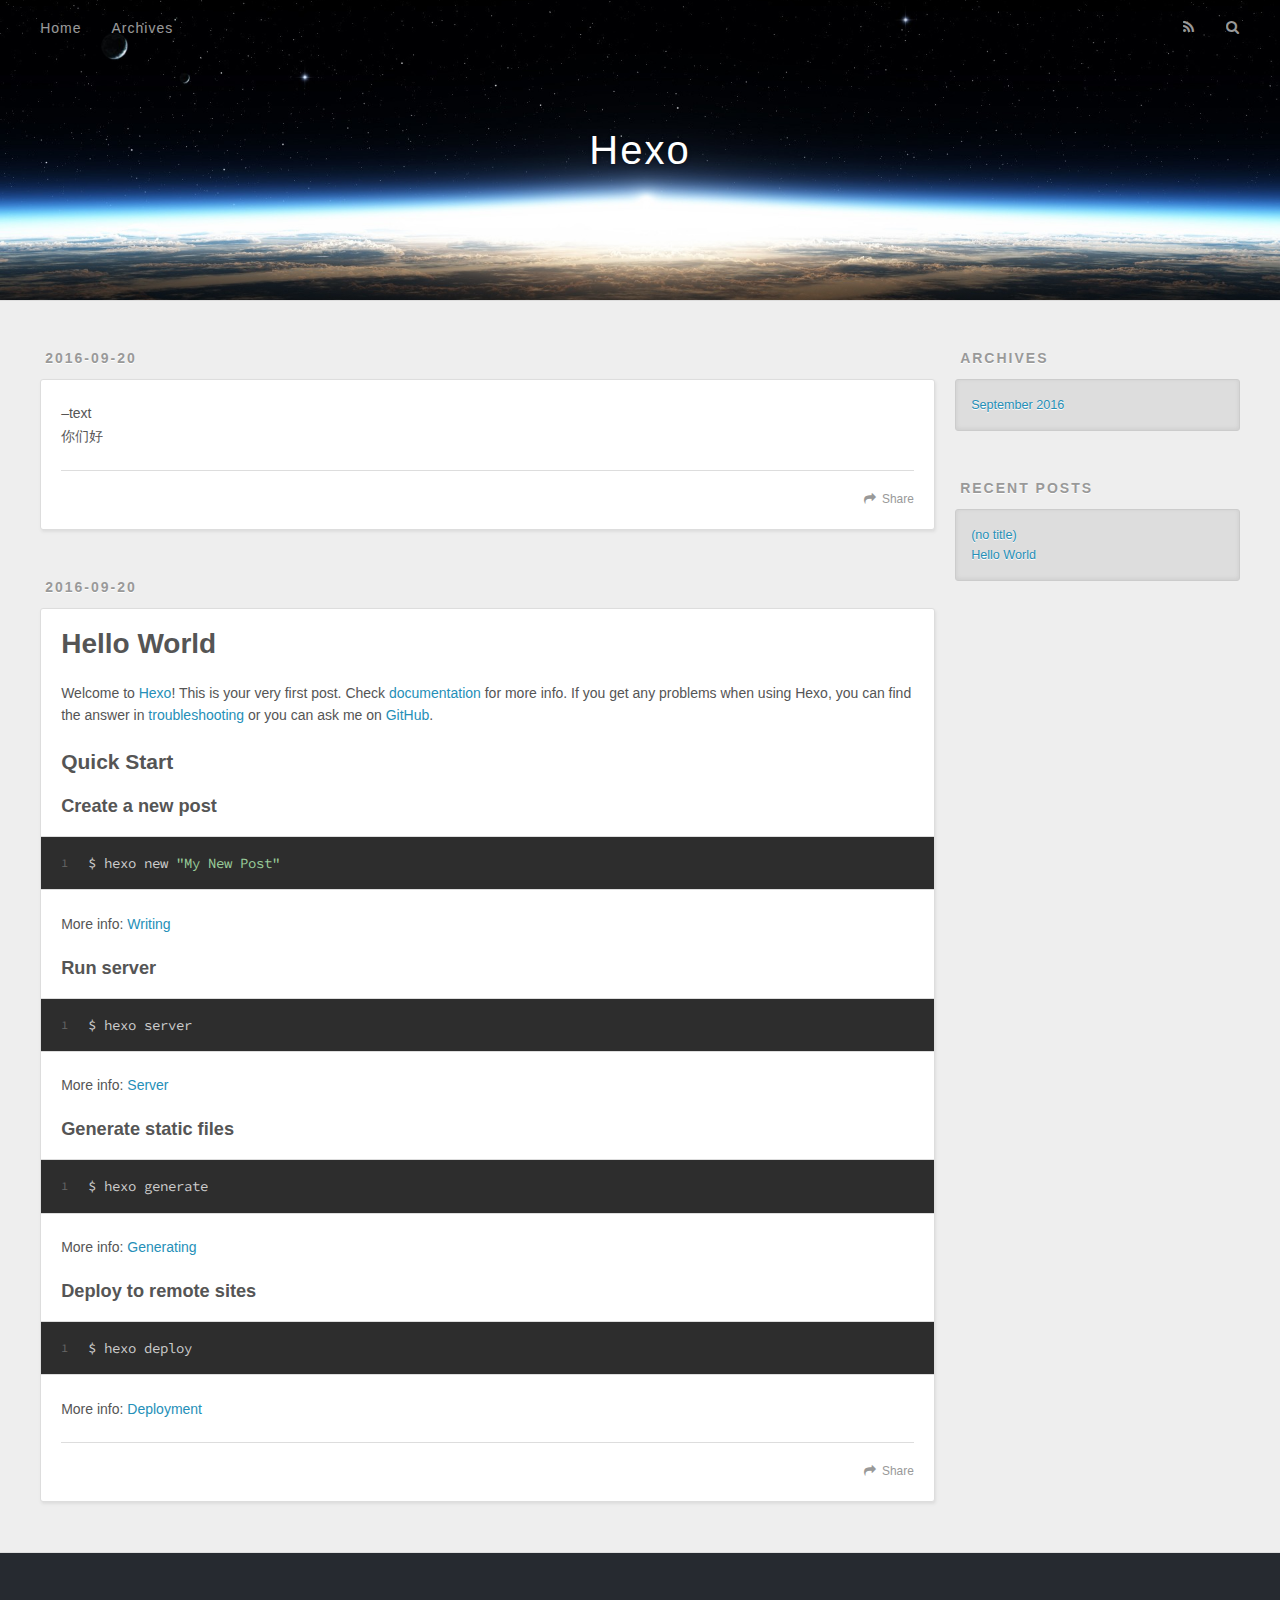
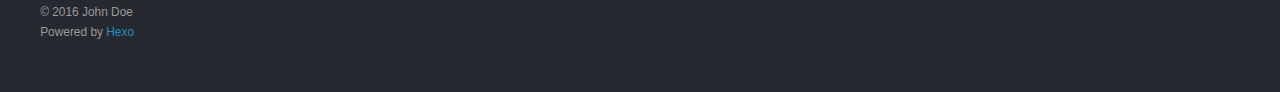
<file: index.html>
<!DOCTYPE html>
<html>
<head>
  <meta charset="utf-8">
  
  <title>Hexo</title>
  <meta name="viewport" content="width=device-width, initial-scale=1, maximum-scale=1">
  <meta property="og:type" content="website">
<meta property="og:title" content="Hexo">
<meta property="og:url" content="http://yoursite.com/index.html">
<meta property="og:site_name" content="Hexo">
<meta name="twitter:card" content="summary">
<meta name="twitter:title" content="Hexo">
  
    <link rel="alternate" href="/atom.xml" title="Hexo" type="application/atom+xml">
  
  
    <link rel="icon" href="/favicon.png">
  
  
    <link href="//fonts.googleapis.com/css?family=Source+Code+Pro" rel="stylesheet" type="text/css">
  
  <link rel="stylesheet" href="/css/style.css">
  

</head>

<body>
  <div id="container">
    <div id="wrap">
      <header id="header">
  <div id="banner"></div>
  <div id="header-outer" class="outer">
    <div id="header-title" class="inner">
      <h1 id="logo-wrap">
        <a href="/" id="logo">Hexo</a>
      </h1>
      
    </div>
    <div id="header-inner" class="inner">
      <nav id="main-nav">
        <a id="main-nav-toggle" class="nav-icon"></a>
        
          <a class="main-nav-link" href="/">Home</a>
        
          <a class="main-nav-link" href="/archives">Archives</a>
        
      </nav>
      <nav id="sub-nav">
        
          <a id="nav-rss-link" class="nav-icon" href="/atom.xml" title="RSS Feed"></a>
        
        <a id="nav-search-btn" class="nav-icon" title="Search"></a>
      </nav>
      <div id="search-form-wrap">
        <form action="//google.com/search" method="get" accept-charset="UTF-8" class="search-form"><input type="search" name="q" results="0" class="search-form-input" placeholder="Search"><button type="submit" class="search-form-submit">&#xF002;</button><input type="hidden" name="sitesearch" value="http://yoursite.com"></form>
      </div>
    </div>
  </div>
</header>
      <div class="outer">
        <section id="main">
  
    <article id="post-请问额" class="article article-type-post" itemscope itemprop="blogPost">
  <div class="article-meta">
    <a href="/2016/09/20/请问额/" class="article-date">
  <time datetime="2016-09-20T13:02:23.060Z" itemprop="datePublished">2016-09-20</time>
</a>
    
  </div>
  <div class="article-inner">
    
    
    <div class="article-entry" itemprop="articleBody">
      
        <p>–text<br>你们好</p>

      
    </div>
    <footer class="article-footer">
      <a data-url="http://yoursite.com/2016/09/20/请问额/" data-id="citbhszxy0001uooown8m25r0" class="article-share-link">Share</a>
      
      
    </footer>
  </div>
  
</article>


  
    <article id="post-hello-world" class="article article-type-post" itemscope itemprop="blogPost">
  <div class="article-meta">
    <a href="/2016/09/20/hello-world/" class="article-date">
  <time datetime="2016-09-20T12:20:27.713Z" itemprop="datePublished">2016-09-20</time>
</a>
    
  </div>
  <div class="article-inner">
    
    
      <header class="article-header">
        
  
    <h1 itemprop="name">
      <a class="article-title" href="/2016/09/20/hello-world/">Hello World</a>
    </h1>
  

      </header>
    
    <div class="article-entry" itemprop="articleBody">
      
        <p>Welcome to <a href="https://hexo.io/" target="_blank" rel="external">Hexo</a>! This is your very first post. Check <a href="https://hexo.io/docs/" target="_blank" rel="external">documentation</a> for more info. If you get any problems when using Hexo, you can find the answer in <a href="https://hexo.io/docs/troubleshooting.html" target="_blank" rel="external">troubleshooting</a> or you can ask me on <a href="https://github.com/hexojs/hexo/issues" target="_blank" rel="external">GitHub</a>.</p>
<h2 id="Quick-Start"><a href="#Quick-Start" class="headerlink" title="Quick Start"></a>Quick Start</h2><h3 id="Create-a-new-post"><a href="#Create-a-new-post" class="headerlink" title="Create a new post"></a>Create a new post</h3><figure class="highlight bash"><table><tr><td class="gutter"><pre><div class="line">1</div></pre></td><td class="code"><pre><div class="line">$ hexo new <span class="string">"My New Post"</span></div></pre></td></tr></table></figure>
<p>More info: <a href="https://hexo.io/docs/writing.html" target="_blank" rel="external">Writing</a></p>
<h3 id="Run-server"><a href="#Run-server" class="headerlink" title="Run server"></a>Run server</h3><figure class="highlight bash"><table><tr><td class="gutter"><pre><div class="line">1</div></pre></td><td class="code"><pre><div class="line">$ hexo server</div></pre></td></tr></table></figure>
<p>More info: <a href="https://hexo.io/docs/server.html" target="_blank" rel="external">Server</a></p>
<h3 id="Generate-static-files"><a href="#Generate-static-files" class="headerlink" title="Generate static files"></a>Generate static files</h3><figure class="highlight bash"><table><tr><td class="gutter"><pre><div class="line">1</div></pre></td><td class="code"><pre><div class="line">$ hexo generate</div></pre></td></tr></table></figure>
<p>More info: <a href="https://hexo.io/docs/generating.html" target="_blank" rel="external">Generating</a></p>
<h3 id="Deploy-to-remote-sites"><a href="#Deploy-to-remote-sites" class="headerlink" title="Deploy to remote sites"></a>Deploy to remote sites</h3><figure class="highlight bash"><table><tr><td class="gutter"><pre><div class="line">1</div></pre></td><td class="code"><pre><div class="line">$ hexo deploy</div></pre></td></tr></table></figure>
<p>More info: <a href="https://hexo.io/docs/deployment.html" target="_blank" rel="external">Deployment</a></p>

      
    </div>
    <footer class="article-footer">
      <a data-url="http://yoursite.com/2016/09/20/hello-world/" data-id="citbhszxy0000uooo91hfoopn" class="article-share-link">Share</a>
      
      
    </footer>
  </div>
  
</article>


  

</section>
        
          <aside id="sidebar">
  
    

  
    

  
    
  
    
  <div class="widget-wrap">
    <h3 class="widget-title">Archives</h3>
    <div class="widget">
      <ul class="archive-list"><li class="archive-list-item"><a class="archive-list-link" href="/archives/2016/09/">September 2016</a></li></ul>
    </div>
  </div>


  
    
  <div class="widget-wrap">
    <h3 class="widget-title">Recent Posts</h3>
    <div class="widget">
      <ul>
        
          <li>
            <a href="/2016/09/20/请问额/">(no title)</a>
          </li>
        
          <li>
            <a href="/2016/09/20/hello-world/">Hello World</a>
          </li>
        
      </ul>
    </div>
  </div>

  
</aside>
        
      </div>
      <footer id="footer">
  
  <div class="outer">
    <div id="footer-info" class="inner">
      &copy; 2016 John Doe<br>
      Powered by <a href="http://hexo.io/" target="_blank">Hexo</a>
    </div>
  </div>
</footer>
    </div>
    <nav id="mobile-nav">
  
    <a href="/" class="mobile-nav-link">Home</a>
  
    <a href="/archives" class="mobile-nav-link">Archives</a>
  
</nav>
    

<script src="//ajax.googleapis.com/ajax/libs/jquery/2.0.3/jquery.min.js"></script>


  <link rel="stylesheet" href="/fancybox/jquery.fancybox.css">
  <script src="/fancybox/jquery.fancybox.pack.js"></script>


<script src="/js/script.js"></script>

  </div>
</body>
</html>
</file>
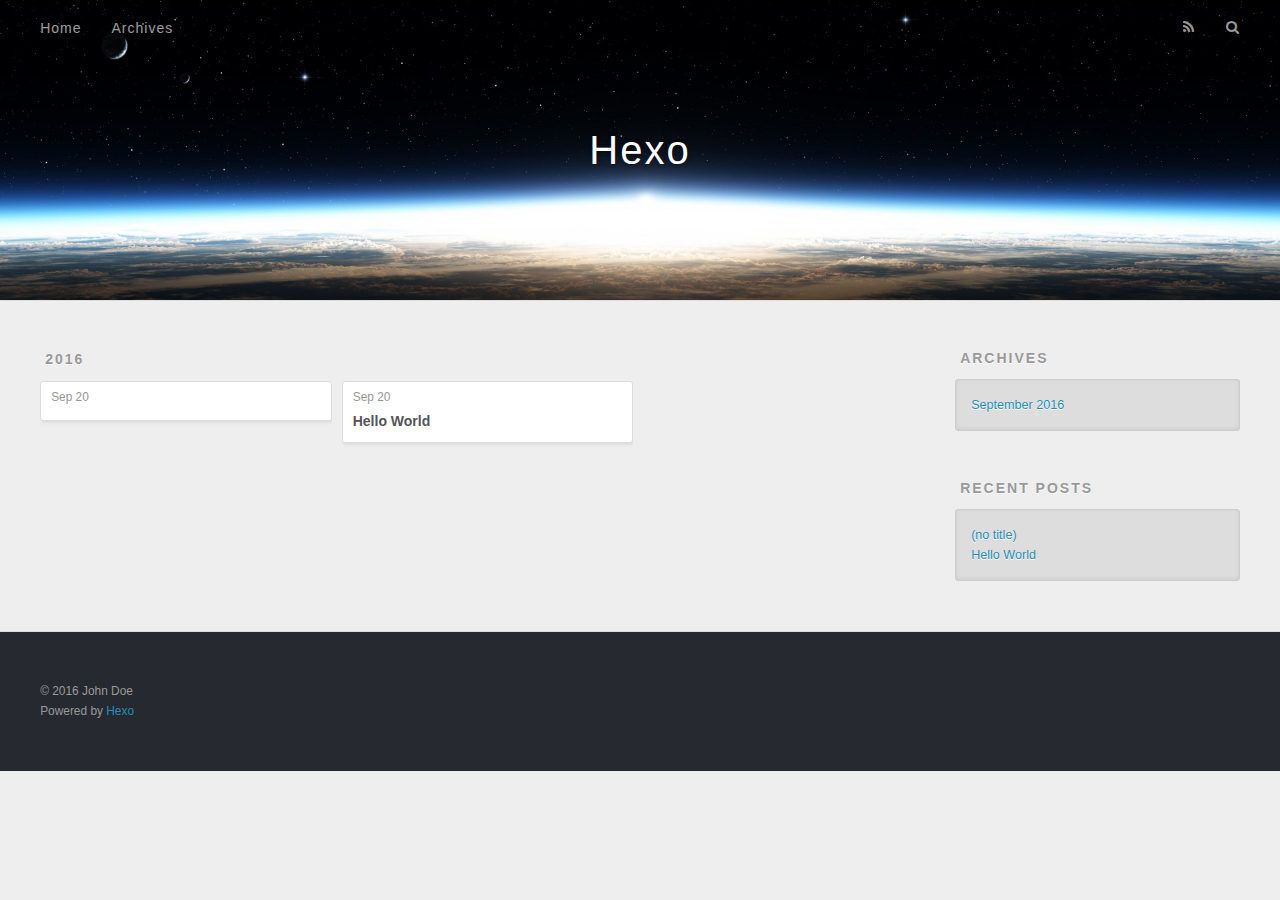
<file: archives/index.html>
<!DOCTYPE html>
<html>
<head>
  <meta charset="utf-8">
  
  <title>Archives | Hexo</title>
  <meta name="viewport" content="width=device-width, initial-scale=1, maximum-scale=1">
  <meta property="og:type" content="website">
<meta property="og:title" content="Hexo">
<meta property="og:url" content="http://yoursite.com/archives/index.html">
<meta property="og:site_name" content="Hexo">
<meta name="twitter:card" content="summary">
<meta name="twitter:title" content="Hexo">
  
    <link rel="alternate" href="/atom.xml" title="Hexo" type="application/atom+xml">
  
  
    <link rel="icon" href="/favicon.png">
  
  
    <link href="//fonts.googleapis.com/css?family=Source+Code+Pro" rel="stylesheet" type="text/css">
  
  <link rel="stylesheet" href="/css/style.css">
  

</head>

<body>
  <div id="container">
    <div id="wrap">
      <header id="header">
  <div id="banner"></div>
  <div id="header-outer" class="outer">
    <div id="header-title" class="inner">
      <h1 id="logo-wrap">
        <a href="/" id="logo">Hexo</a>
      </h1>
      
    </div>
    <div id="header-inner" class="inner">
      <nav id="main-nav">
        <a id="main-nav-toggle" class="nav-icon"></a>
        
          <a class="main-nav-link" href="/">Home</a>
        
          <a class="main-nav-link" href="/archives">Archives</a>
        
      </nav>
      <nav id="sub-nav">
        
          <a id="nav-rss-link" class="nav-icon" href="/atom.xml" title="RSS Feed"></a>
        
        <a id="nav-search-btn" class="nav-icon" title="Search"></a>
      </nav>
      <div id="search-form-wrap">
        <form action="//google.com/search" method="get" accept-charset="UTF-8" class="search-form"><input type="search" name="q" results="0" class="search-form-input" placeholder="Search"><button type="submit" class="search-form-submit">&#xF002;</button><input type="hidden" name="sitesearch" value="http://yoursite.com"></form>
      </div>
    </div>
  </div>
</header>
      <div class="outer">
        <section id="main">
  
  
    
    
      
      
      <section class="archives-wrap">
        <div class="archive-year-wrap">
          <a href="/archives/2016" class="archive-year">2016</a>
        </div>
        <div class="archives">
    
    <article class="archive-article archive-type-post">
  <div class="archive-article-inner">
    <header class="archive-article-header">
      <a href="/2016/09/20/请问额/" class="archive-article-date">
  <time datetime="2016-09-20T13:02:23.060Z" itemprop="datePublished">Sep 20</time>
</a>
      
    </header>
  </div>
</article>
  
    
    
    <article class="archive-article archive-type-post">
  <div class="archive-article-inner">
    <header class="archive-article-header">
      <a href="/2016/09/20/hello-world/" class="archive-article-date">
  <time datetime="2016-09-20T12:20:27.713Z" itemprop="datePublished">Sep 20</time>
</a>
      
  
    <h1 itemprop="name">
      <a class="archive-article-title" href="/2016/09/20/hello-world/">Hello World</a>
    </h1>
  

    </header>
  </div>
</article>
  
  
    </div></section>
  

</section>
        
          <aside id="sidebar">
  
    

  
    

  
    
  
    
  <div class="widget-wrap">
    <h3 class="widget-title">Archives</h3>
    <div class="widget">
      <ul class="archive-list"><li class="archive-list-item"><a class="archive-list-link" href="/archives/2016/09/">September 2016</a></li></ul>
    </div>
  </div>


  
    
  <div class="widget-wrap">
    <h3 class="widget-title">Recent Posts</h3>
    <div class="widget">
      <ul>
        
          <li>
            <a href="/2016/09/20/请问额/">(no title)</a>
          </li>
        
          <li>
            <a href="/2016/09/20/hello-world/">Hello World</a>
          </li>
        
      </ul>
    </div>
  </div>

  
</aside>
        
      </div>
      <footer id="footer">
  
  <div class="outer">
    <div id="footer-info" class="inner">
      &copy; 2016 John Doe<br>
      Powered by <a href="http://hexo.io/" target="_blank">Hexo</a>
    </div>
  </div>
</footer>
    </div>
    <nav id="mobile-nav">
  
    <a href="/" class="mobile-nav-link">Home</a>
  
    <a href="/archives" class="mobile-nav-link">Archives</a>
  
</nav>
    

<script src="//ajax.googleapis.com/ajax/libs/jquery/2.0.3/jquery.min.js"></script>


  <link rel="stylesheet" href="/fancybox/jquery.fancybox.css">
  <script src="/fancybox/jquery.fancybox.pack.js"></script>


<script src="/js/script.js"></script>

  </div>
</body>
</html>
</file>
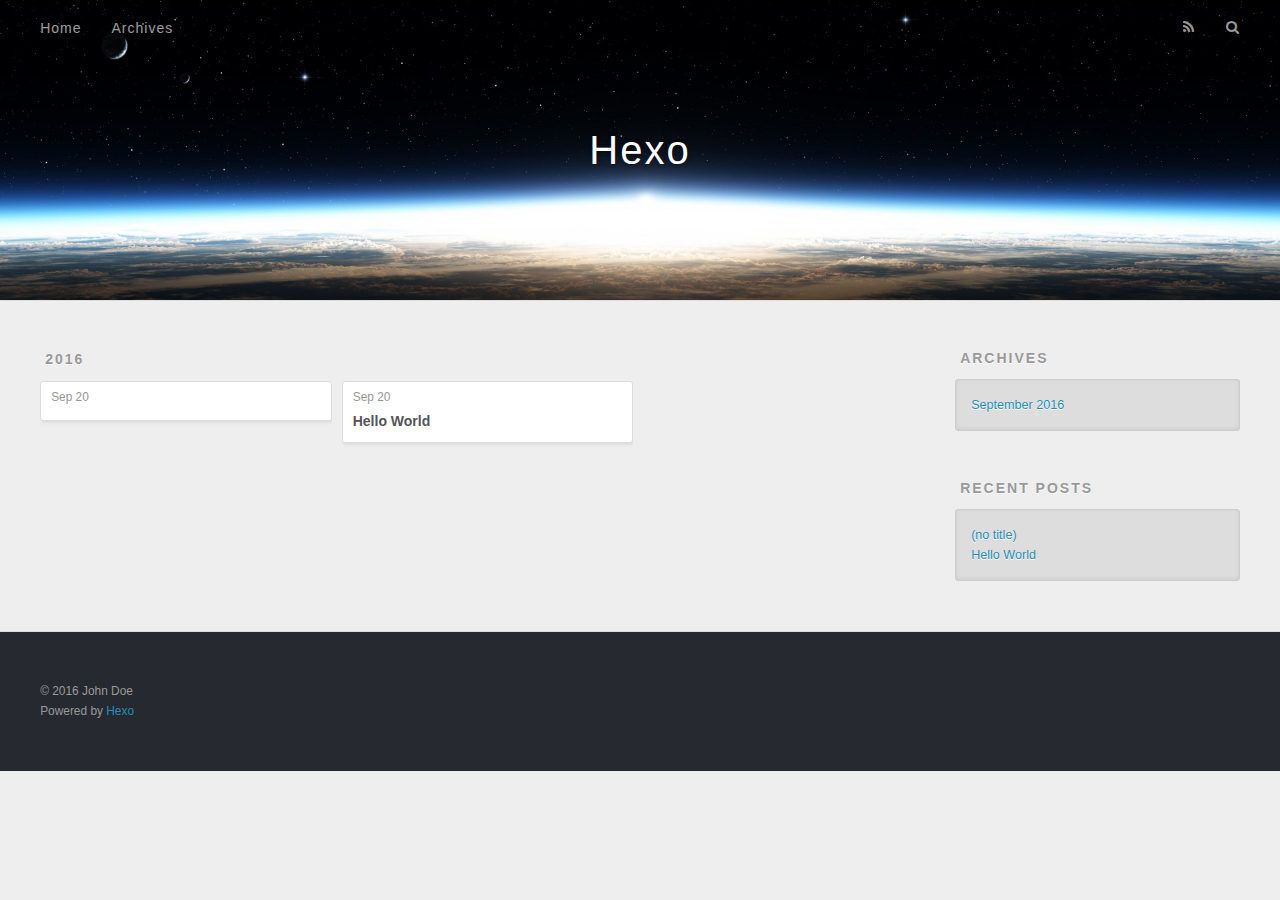
<file: archives/2016/index.html>
<!DOCTYPE html>
<html>
<head>
  <meta charset="utf-8">
  
  <title>Archives: 2016 | Hexo</title>
  <meta name="viewport" content="width=device-width, initial-scale=1, maximum-scale=1">
  <meta property="og:type" content="website">
<meta property="og:title" content="Hexo">
<meta property="og:url" content="http://yoursite.com/archives/2016/index.html">
<meta property="og:site_name" content="Hexo">
<meta name="twitter:card" content="summary">
<meta name="twitter:title" content="Hexo">
  
    <link rel="alternate" href="/atom.xml" title="Hexo" type="application/atom+xml">
  
  
    <link rel="icon" href="/favicon.png">
  
  
    <link href="//fonts.googleapis.com/css?family=Source+Code+Pro" rel="stylesheet" type="text/css">
  
  <link rel="stylesheet" href="/css/style.css">
  

</head>

<body>
  <div id="container">
    <div id="wrap">
      <header id="header">
  <div id="banner"></div>
  <div id="header-outer" class="outer">
    <div id="header-title" class="inner">
      <h1 id="logo-wrap">
        <a href="/" id="logo">Hexo</a>
      </h1>
      
    </div>
    <div id="header-inner" class="inner">
      <nav id="main-nav">
        <a id="main-nav-toggle" class="nav-icon"></a>
        
          <a class="main-nav-link" href="/">Home</a>
        
          <a class="main-nav-link" href="/archives">Archives</a>
        
      </nav>
      <nav id="sub-nav">
        
          <a id="nav-rss-link" class="nav-icon" href="/atom.xml" title="RSS Feed"></a>
        
        <a id="nav-search-btn" class="nav-icon" title="Search"></a>
      </nav>
      <div id="search-form-wrap">
        <form action="//google.com/search" method="get" accept-charset="UTF-8" class="search-form"><input type="search" name="q" results="0" class="search-form-input" placeholder="Search"><button type="submit" class="search-form-submit">&#xF002;</button><input type="hidden" name="sitesearch" value="http://yoursite.com"></form>
      </div>
    </div>
  </div>
</header>
      <div class="outer">
        <section id="main">
  
  
    
    
      
      
      <section class="archives-wrap">
        <div class="archive-year-wrap">
          <a href="/archives/2016" class="archive-year">2016</a>
        </div>
        <div class="archives">
    
    <article class="archive-article archive-type-post">
  <div class="archive-article-inner">
    <header class="archive-article-header">
      <a href="/2016/09/20/请问额/" class="archive-article-date">
  <time datetime="2016-09-20T13:02:23.060Z" itemprop="datePublished">Sep 20</time>
</a>
      
    </header>
  </div>
</article>
  
    
    
    <article class="archive-article archive-type-post">
  <div class="archive-article-inner">
    <header class="archive-article-header">
      <a href="/2016/09/20/hello-world/" class="archive-article-date">
  <time datetime="2016-09-20T12:20:27.713Z" itemprop="datePublished">Sep 20</time>
</a>
      
  
    <h1 itemprop="name">
      <a class="archive-article-title" href="/2016/09/20/hello-world/">Hello World</a>
    </h1>
  

    </header>
  </div>
</article>
  
  
    </div></section>
  

</section>
        
          <aside id="sidebar">
  
    

  
    

  
    
  
    
  <div class="widget-wrap">
    <h3 class="widget-title">Archives</h3>
    <div class="widget">
      <ul class="archive-list"><li class="archive-list-item"><a class="archive-list-link" href="/archives/2016/09/">September 2016</a></li></ul>
    </div>
  </div>


  
    
  <div class="widget-wrap">
    <h3 class="widget-title">Recent Posts</h3>
    <div class="widget">
      <ul>
        
          <li>
            <a href="/2016/09/20/请问额/">(no title)</a>
          </li>
        
          <li>
            <a href="/2016/09/20/hello-world/">Hello World</a>
          </li>
        
      </ul>
    </div>
  </div>

  
</aside>
        
      </div>
      <footer id="footer">
  
  <div class="outer">
    <div id="footer-info" class="inner">
      &copy; 2016 John Doe<br>
      Powered by <a href="http://hexo.io/" target="_blank">Hexo</a>
    </div>
  </div>
</footer>
    </div>
    <nav id="mobile-nav">
  
    <a href="/" class="mobile-nav-link">Home</a>
  
    <a href="/archives" class="mobile-nav-link">Archives</a>
  
</nav>
    

<script src="//ajax.googleapis.com/ajax/libs/jquery/2.0.3/jquery.min.js"></script>


  <link rel="stylesheet" href="/fancybox/jquery.fancybox.css">
  <script src="/fancybox/jquery.fancybox.pack.js"></script>


<script src="/js/script.js"></script>

  </div>
</body>
</html>
</file>
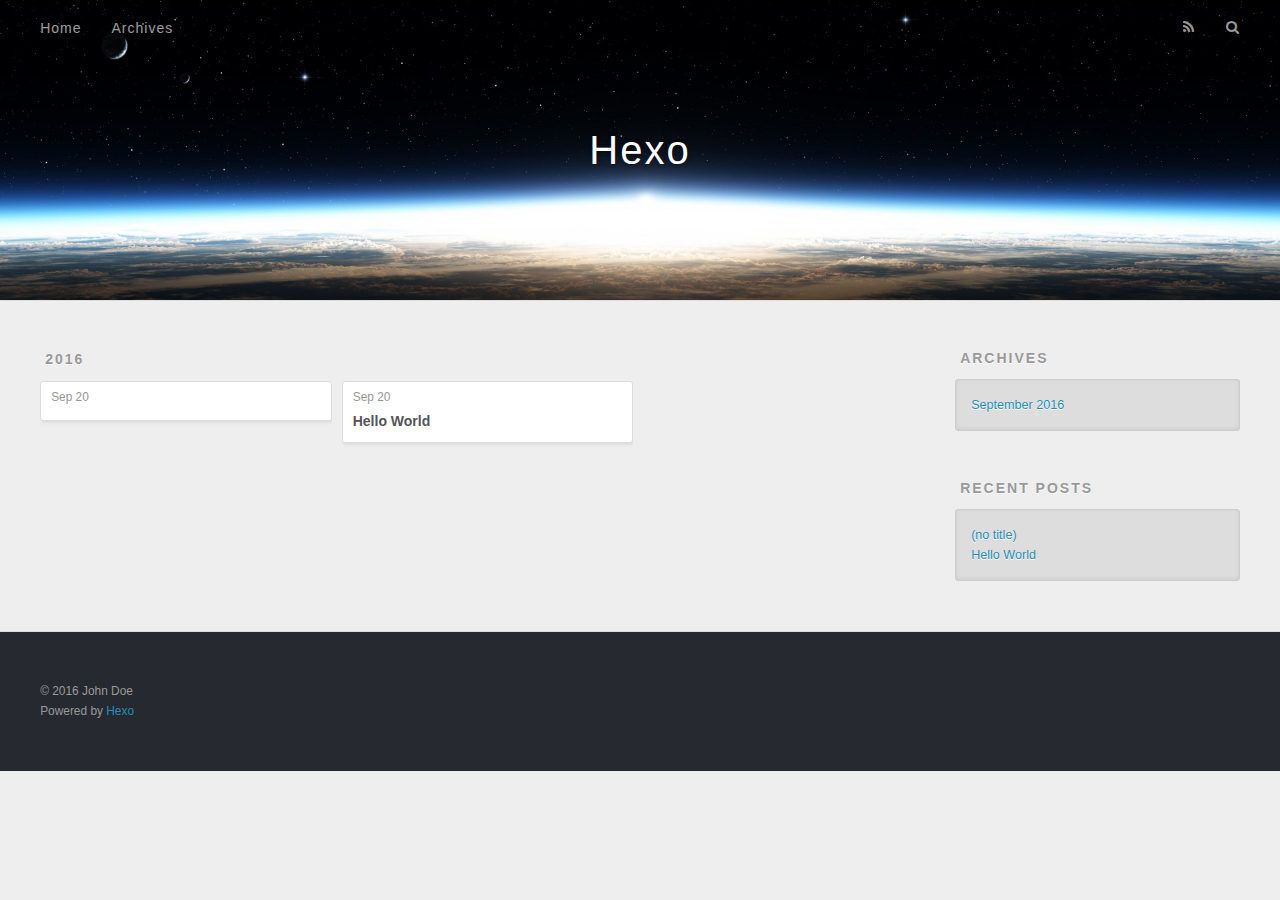
<file: archives/2016/09/index.html>
<!DOCTYPE html>
<html>
<head>
  <meta charset="utf-8">
  
  <title>Archives: 2016/9 | Hexo</title>
  <meta name="viewport" content="width=device-width, initial-scale=1, maximum-scale=1">
  <meta property="og:type" content="website">
<meta property="og:title" content="Hexo">
<meta property="og:url" content="http://yoursite.com/archives/2016/09/index.html">
<meta property="og:site_name" content="Hexo">
<meta name="twitter:card" content="summary">
<meta name="twitter:title" content="Hexo">
  
    <link rel="alternate" href="/atom.xml" title="Hexo" type="application/atom+xml">
  
  
    <link rel="icon" href="/favicon.png">
  
  
    <link href="//fonts.googleapis.com/css?family=Source+Code+Pro" rel="stylesheet" type="text/css">
  
  <link rel="stylesheet" href="/css/style.css">
  

</head>

<body>
  <div id="container">
    <div id="wrap">
      <header id="header">
  <div id="banner"></div>
  <div id="header-outer" class="outer">
    <div id="header-title" class="inner">
      <h1 id="logo-wrap">
        <a href="/" id="logo">Hexo</a>
      </h1>
      
    </div>
    <div id="header-inner" class="inner">
      <nav id="main-nav">
        <a id="main-nav-toggle" class="nav-icon"></a>
        
          <a class="main-nav-link" href="/">Home</a>
        
          <a class="main-nav-link" href="/archives">Archives</a>
        
      </nav>
      <nav id="sub-nav">
        
          <a id="nav-rss-link" class="nav-icon" href="/atom.xml" title="RSS Feed"></a>
        
        <a id="nav-search-btn" class="nav-icon" title="Search"></a>
      </nav>
      <div id="search-form-wrap">
        <form action="//google.com/search" method="get" accept-charset="UTF-8" class="search-form"><input type="search" name="q" results="0" class="search-form-input" placeholder="Search"><button type="submit" class="search-form-submit">&#xF002;</button><input type="hidden" name="sitesearch" value="http://yoursite.com"></form>
      </div>
    </div>
  </div>
</header>
      <div class="outer">
        <section id="main">
  
  
    
    
      
      
      <section class="archives-wrap">
        <div class="archive-year-wrap">
          <a href="/archives/2016" class="archive-year">2016</a>
        </div>
        <div class="archives">
    
    <article class="archive-article archive-type-post">
  <div class="archive-article-inner">
    <header class="archive-article-header">
      <a href="/2016/09/20/请问额/" class="archive-article-date">
  <time datetime="2016-09-20T13:02:23.060Z" itemprop="datePublished">Sep 20</time>
</a>
      
    </header>
  </div>
</article>
  
    
    
    <article class="archive-article archive-type-post">
  <div class="archive-article-inner">
    <header class="archive-article-header">
      <a href="/2016/09/20/hello-world/" class="archive-article-date">
  <time datetime="2016-09-20T12:20:27.713Z" itemprop="datePublished">Sep 20</time>
</a>
      
  
    <h1 itemprop="name">
      <a class="archive-article-title" href="/2016/09/20/hello-world/">Hello World</a>
    </h1>
  

    </header>
  </div>
</article>
  
  
    </div></section>
  

</section>
        
          <aside id="sidebar">
  
    

  
    

  
    
  
    
  <div class="widget-wrap">
    <h3 class="widget-title">Archives</h3>
    <div class="widget">
      <ul class="archive-list"><li class="archive-list-item"><a class="archive-list-link" href="/archives/2016/09/">September 2016</a></li></ul>
    </div>
  </div>


  
    
  <div class="widget-wrap">
    <h3 class="widget-title">Recent Posts</h3>
    <div class="widget">
      <ul>
        
          <li>
            <a href="/2016/09/20/请问额/">(no title)</a>
          </li>
        
          <li>
            <a href="/2016/09/20/hello-world/">Hello World</a>
          </li>
        
      </ul>
    </div>
  </div>

  
</aside>
        
      </div>
      <footer id="footer">
  
  <div class="outer">
    <div id="footer-info" class="inner">
      &copy; 2016 John Doe<br>
      Powered by <a href="http://hexo.io/" target="_blank">Hexo</a>
    </div>
  </div>
</footer>
    </div>
    <nav id="mobile-nav">
  
    <a href="/" class="mobile-nav-link">Home</a>
  
    <a href="/archives" class="mobile-nav-link">Archives</a>
  
</nav>
    

<script src="//ajax.googleapis.com/ajax/libs/jquery/2.0.3/jquery.min.js"></script>


  <link rel="stylesheet" href="/fancybox/jquery.fancybox.css">
  <script src="/fancybox/jquery.fancybox.pack.js"></script>


<script src="/js/script.js"></script>

  </div>
</body>
</html>
</file>
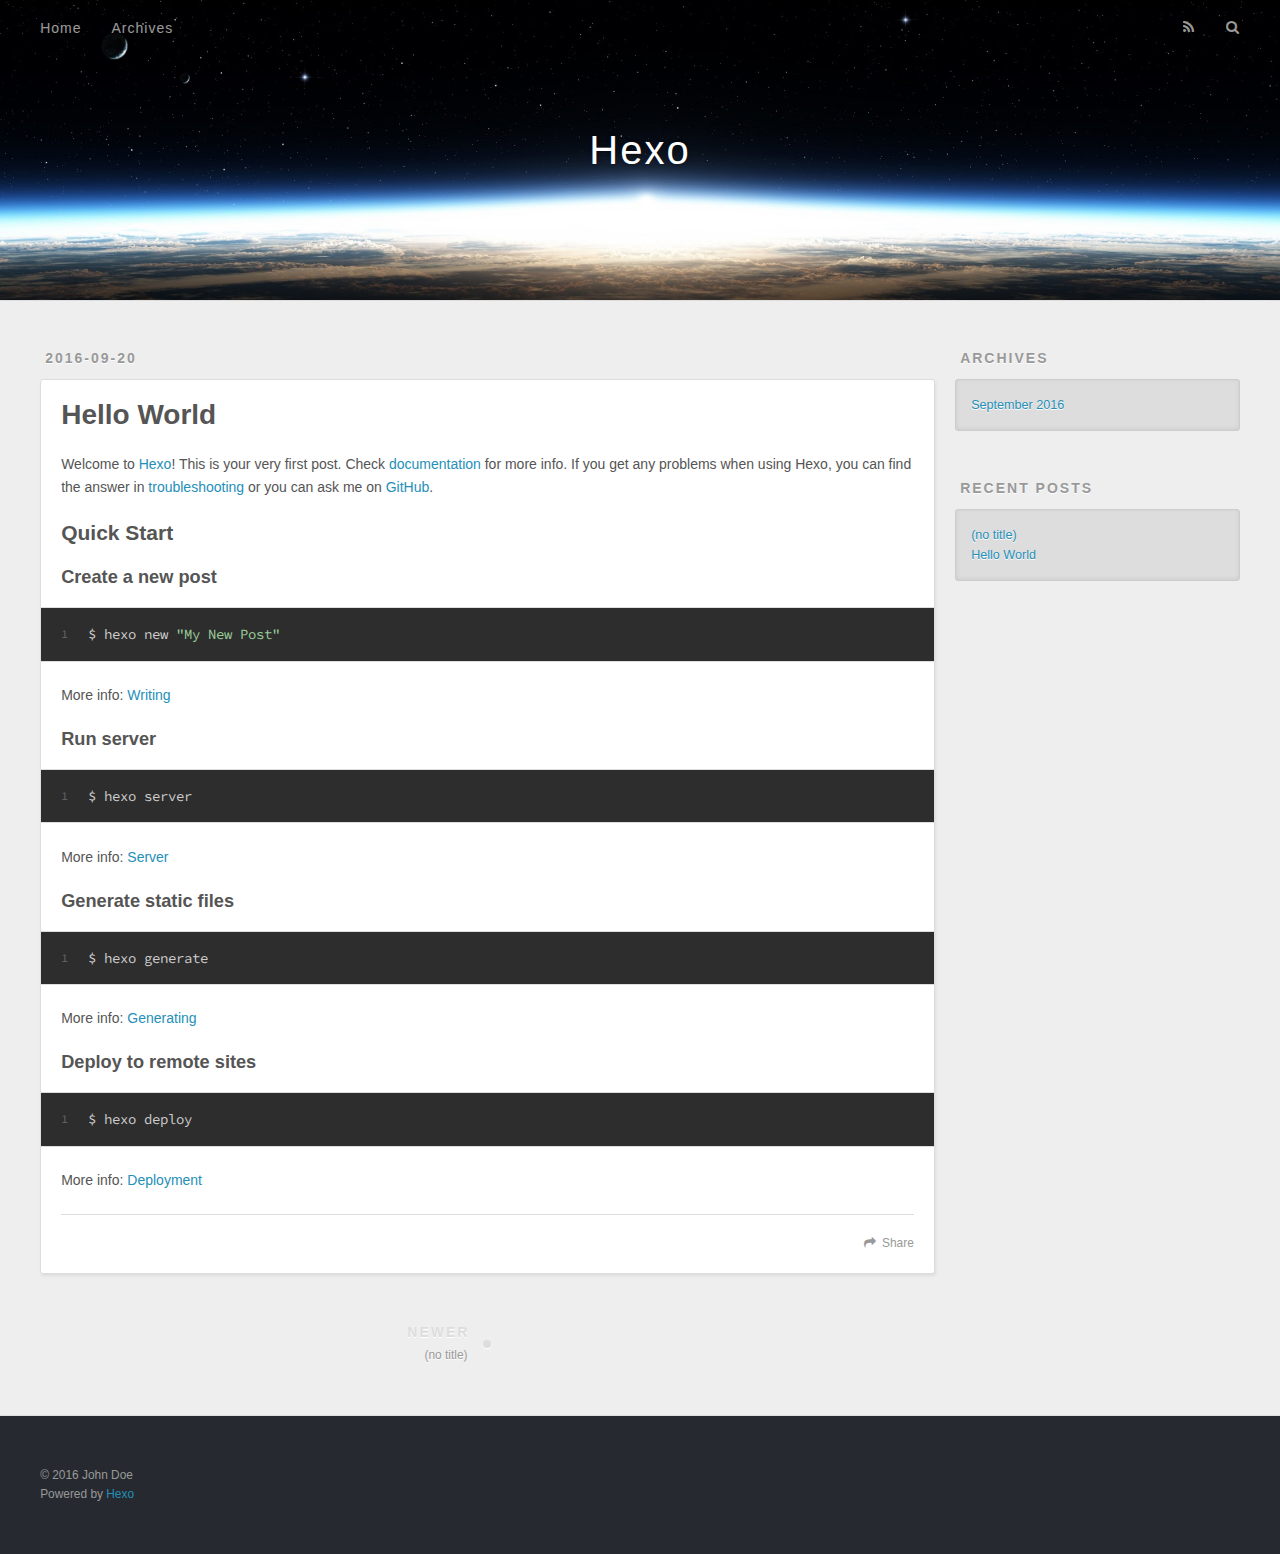
<file: 2016/09/20/hello-world/index.html>
<!DOCTYPE html>
<html>
<head>
  <meta charset="utf-8">
  
  <title>Hello World | Hexo</title>
  <meta name="viewport" content="width=device-width, initial-scale=1, maximum-scale=1">
  <meta name="description" content="Welcome to Hexo! This is your very first post. Check documentation for more info. If you get any problems when using Hexo, you can find the answer in troubleshooting or you can ask me on GitHub.
Quick">
<meta property="og:type" content="article">
<meta property="og:title" content="Hello World">
<meta property="og:url" content="http://yoursite.com/2016/09/20/hello-world/index.html">
<meta property="og:site_name" content="Hexo">
<meta property="og:description" content="Welcome to Hexo! This is your very first post. Check documentation for more info. If you get any problems when using Hexo, you can find the answer in troubleshooting or you can ask me on GitHub.
Quick">
<meta property="og:updated_time" content="2016-09-20T12:23:54.312Z">
<meta name="twitter:card" content="summary">
<meta name="twitter:title" content="Hello World">
<meta name="twitter:description" content="Welcome to Hexo! This is your very first post. Check documentation for more info. If you get any problems when using Hexo, you can find the answer in troubleshooting or you can ask me on GitHub.
Quick">
  
    <link rel="alternate" href="/atom.xml" title="Hexo" type="application/atom+xml">
  
  
    <link rel="icon" href="/favicon.png">
  
  
    <link href="//fonts.googleapis.com/css?family=Source+Code+Pro" rel="stylesheet" type="text/css">
  
  <link rel="stylesheet" href="/css/style.css">
  

</head>

<body>
  <div id="container">
    <div id="wrap">
      <header id="header">
  <div id="banner"></div>
  <div id="header-outer" class="outer">
    <div id="header-title" class="inner">
      <h1 id="logo-wrap">
        <a href="/" id="logo">Hexo</a>
      </h1>
      
    </div>
    <div id="header-inner" class="inner">
      <nav id="main-nav">
        <a id="main-nav-toggle" class="nav-icon"></a>
        
          <a class="main-nav-link" href="/">Home</a>
        
          <a class="main-nav-link" href="/archives">Archives</a>
        
      </nav>
      <nav id="sub-nav">
        
          <a id="nav-rss-link" class="nav-icon" href="/atom.xml" title="RSS Feed"></a>
        
        <a id="nav-search-btn" class="nav-icon" title="Search"></a>
      </nav>
      <div id="search-form-wrap">
        <form action="//google.com/search" method="get" accept-charset="UTF-8" class="search-form"><input type="search" name="q" results="0" class="search-form-input" placeholder="Search"><button type="submit" class="search-form-submit">&#xF002;</button><input type="hidden" name="sitesearch" value="http://yoursite.com"></form>
      </div>
    </div>
  </div>
</header>
      <div class="outer">
        <section id="main"><article id="post-hello-world" class="article article-type-post" itemscope itemprop="blogPost">
  <div class="article-meta">
    <a href="/2016/09/20/hello-world/" class="article-date">
  <time datetime="2016-09-20T12:20:27.713Z" itemprop="datePublished">2016-09-20</time>
</a>
    
  </div>
  <div class="article-inner">
    
    
      <header class="article-header">
        
  
    <h1 class="article-title" itemprop="name">
      Hello World
    </h1>
  

      </header>
    
    <div class="article-entry" itemprop="articleBody">
      
        <p>Welcome to <a href="https://hexo.io/" target="_blank" rel="external">Hexo</a>! This is your very first post. Check <a href="https://hexo.io/docs/" target="_blank" rel="external">documentation</a> for more info. If you get any problems when using Hexo, you can find the answer in <a href="https://hexo.io/docs/troubleshooting.html" target="_blank" rel="external">troubleshooting</a> or you can ask me on <a href="https://github.com/hexojs/hexo/issues" target="_blank" rel="external">GitHub</a>.</p>
<h2 id="Quick-Start"><a href="#Quick-Start" class="headerlink" title="Quick Start"></a>Quick Start</h2><h3 id="Create-a-new-post"><a href="#Create-a-new-post" class="headerlink" title="Create a new post"></a>Create a new post</h3><figure class="highlight bash"><table><tr><td class="gutter"><pre><div class="line">1</div></pre></td><td class="code"><pre><div class="line">$ hexo new <span class="string">"My New Post"</span></div></pre></td></tr></table></figure>
<p>More info: <a href="https://hexo.io/docs/writing.html" target="_blank" rel="external">Writing</a></p>
<h3 id="Run-server"><a href="#Run-server" class="headerlink" title="Run server"></a>Run server</h3><figure class="highlight bash"><table><tr><td class="gutter"><pre><div class="line">1</div></pre></td><td class="code"><pre><div class="line">$ hexo server</div></pre></td></tr></table></figure>
<p>More info: <a href="https://hexo.io/docs/server.html" target="_blank" rel="external">Server</a></p>
<h3 id="Generate-static-files"><a href="#Generate-static-files" class="headerlink" title="Generate static files"></a>Generate static files</h3><figure class="highlight bash"><table><tr><td class="gutter"><pre><div class="line">1</div></pre></td><td class="code"><pre><div class="line">$ hexo generate</div></pre></td></tr></table></figure>
<p>More info: <a href="https://hexo.io/docs/generating.html" target="_blank" rel="external">Generating</a></p>
<h3 id="Deploy-to-remote-sites"><a href="#Deploy-to-remote-sites" class="headerlink" title="Deploy to remote sites"></a>Deploy to remote sites</h3><figure class="highlight bash"><table><tr><td class="gutter"><pre><div class="line">1</div></pre></td><td class="code"><pre><div class="line">$ hexo deploy</div></pre></td></tr></table></figure>
<p>More info: <a href="https://hexo.io/docs/deployment.html" target="_blank" rel="external">Deployment</a></p>

      
    </div>
    <footer class="article-footer">
      <a data-url="http://yoursite.com/2016/09/20/hello-world/" data-id="citbhszxy0000uooo91hfoopn" class="article-share-link">Share</a>
      
      
    </footer>
  </div>
  
    
<nav id="article-nav">
  
    <a href="/2016/09/20/请问额/" id="article-nav-newer" class="article-nav-link-wrap">
      <strong class="article-nav-caption">Newer</strong>
      <div class="article-nav-title">
        
          (no title)
        
      </div>
    </a>
  
  
</nav>

  
</article>

</section>
        
          <aside id="sidebar">
  
    

  
    

  
    
  
    
  <div class="widget-wrap">
    <h3 class="widget-title">Archives</h3>
    <div class="widget">
      <ul class="archive-list"><li class="archive-list-item"><a class="archive-list-link" href="/archives/2016/09/">September 2016</a></li></ul>
    </div>
  </div>


  
    
  <div class="widget-wrap">
    <h3 class="widget-title">Recent Posts</h3>
    <div class="widget">
      <ul>
        
          <li>
            <a href="/2016/09/20/请问额/">(no title)</a>
          </li>
        
          <li>
            <a href="/2016/09/20/hello-world/">Hello World</a>
          </li>
        
      </ul>
    </div>
  </div>

  
</aside>
        
      </div>
      <footer id="footer">
  
  <div class="outer">
    <div id="footer-info" class="inner">
      &copy; 2016 John Doe<br>
      Powered by <a href="http://hexo.io/" target="_blank">Hexo</a>
    </div>
  </div>
</footer>
    </div>
    <nav id="mobile-nav">
  
    <a href="/" class="mobile-nav-link">Home</a>
  
    <a href="/archives" class="mobile-nav-link">Archives</a>
  
</nav>
    

<script src="//ajax.googleapis.com/ajax/libs/jquery/2.0.3/jquery.min.js"></script>


  <link rel="stylesheet" href="/fancybox/jquery.fancybox.css">
  <script src="/fancybox/jquery.fancybox.pack.js"></script>


<script src="/js/script.js"></script>

  </div>
</body>
</html>
</file>
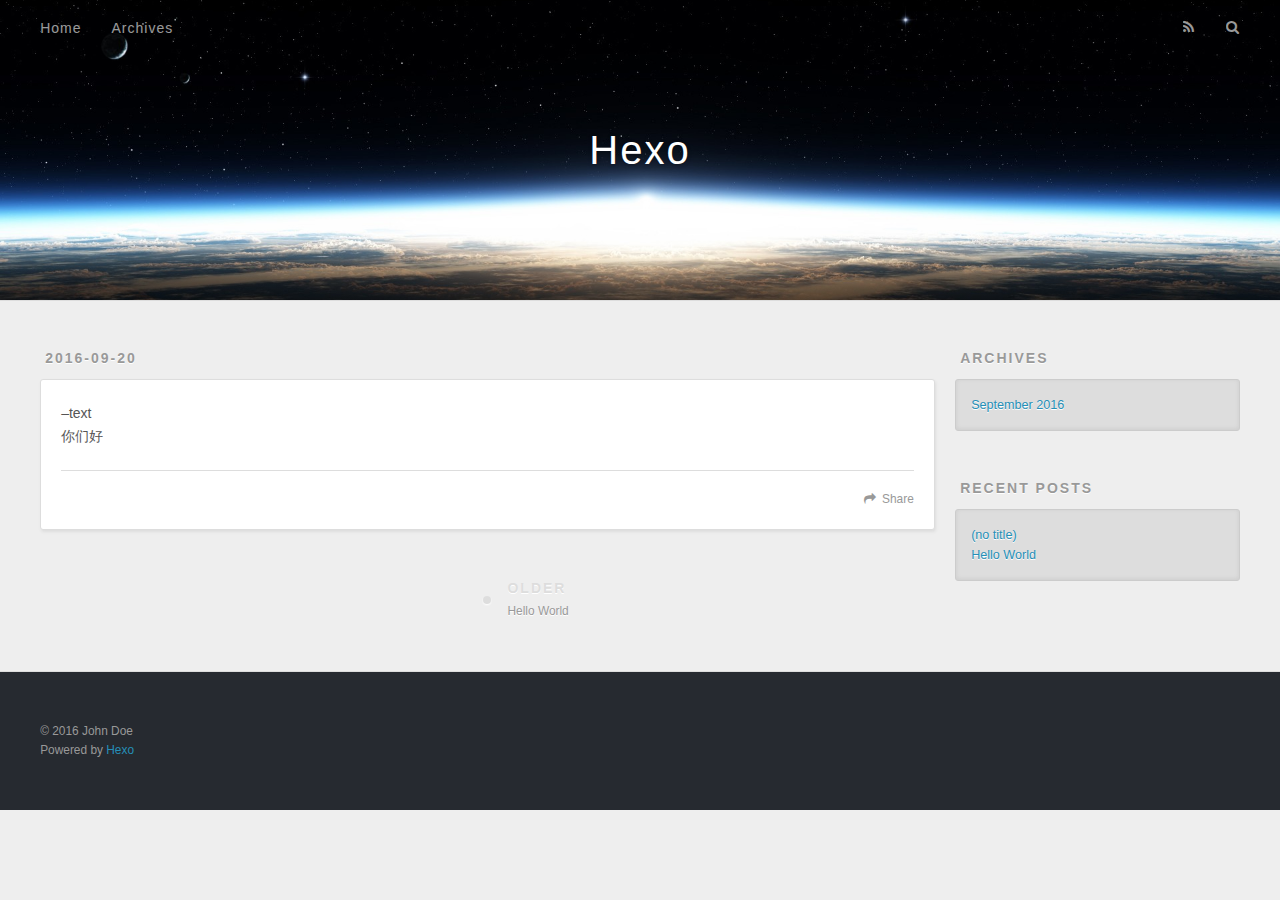
<file: 2016/09/20/请问额/index.html>
<!DOCTYPE html>
<html>
<head>
  <meta charset="utf-8">
  
  <title>Hexo</title>
  <meta name="viewport" content="width=device-width, initial-scale=1, maximum-scale=1">
  <meta name="description" content="–text你们好">
<meta property="og:type" content="article">
<meta property="og:title" content="Hexo">
<meta property="og:url" content="http://yoursite.com/2016/09/20/请问额/index.html">
<meta property="og:site_name" content="Hexo">
<meta property="og:description" content="–text你们好">
<meta property="og:updated_time" content="2016-09-20T13:03:07.962Z">
<meta name="twitter:card" content="summary">
<meta name="twitter:title" content="Hexo">
<meta name="twitter:description" content="–text你们好">
  
    <link rel="alternate" href="/atom.xml" title="Hexo" type="application/atom+xml">
  
  
    <link rel="icon" href="/favicon.png">
  
  
    <link href="//fonts.googleapis.com/css?family=Source+Code+Pro" rel="stylesheet" type="text/css">
  
  <link rel="stylesheet" href="/css/style.css">
  

</head>

<body>
  <div id="container">
    <div id="wrap">
      <header id="header">
  <div id="banner"></div>
  <div id="header-outer" class="outer">
    <div id="header-title" class="inner">
      <h1 id="logo-wrap">
        <a href="/" id="logo">Hexo</a>
      </h1>
      
    </div>
    <div id="header-inner" class="inner">
      <nav id="main-nav">
        <a id="main-nav-toggle" class="nav-icon"></a>
        
          <a class="main-nav-link" href="/">Home</a>
        
          <a class="main-nav-link" href="/archives">Archives</a>
        
      </nav>
      <nav id="sub-nav">
        
          <a id="nav-rss-link" class="nav-icon" href="/atom.xml" title="RSS Feed"></a>
        
        <a id="nav-search-btn" class="nav-icon" title="Search"></a>
      </nav>
      <div id="search-form-wrap">
        <form action="//google.com/search" method="get" accept-charset="UTF-8" class="search-form"><input type="search" name="q" results="0" class="search-form-input" placeholder="Search"><button type="submit" class="search-form-submit">&#xF002;</button><input type="hidden" name="sitesearch" value="http://yoursite.com"></form>
      </div>
    </div>
  </div>
</header>
      <div class="outer">
        <section id="main"><article id="post-请问额" class="article article-type-post" itemscope itemprop="blogPost">
  <div class="article-meta">
    <a href="/2016/09/20/请问额/" class="article-date">
  <time datetime="2016-09-20T13:02:23.060Z" itemprop="datePublished">2016-09-20</time>
</a>
    
  </div>
  <div class="article-inner">
    
    
    <div class="article-entry" itemprop="articleBody">
      
        <p>–text<br>你们好</p>

      
    </div>
    <footer class="article-footer">
      <a data-url="http://yoursite.com/2016/09/20/请问额/" data-id="citbhszxy0001uooown8m25r0" class="article-share-link">Share</a>
      
      
    </footer>
  </div>
  
    
<nav id="article-nav">
  
  
    <a href="/2016/09/20/hello-world/" id="article-nav-older" class="article-nav-link-wrap">
      <strong class="article-nav-caption">Older</strong>
      <div class="article-nav-title">Hello World</div>
    </a>
  
</nav>

  
</article>

</section>
        
          <aside id="sidebar">
  
    

  
    

  
    
  
    
  <div class="widget-wrap">
    <h3 class="widget-title">Archives</h3>
    <div class="widget">
      <ul class="archive-list"><li class="archive-list-item"><a class="archive-list-link" href="/archives/2016/09/">September 2016</a></li></ul>
    </div>
  </div>


  
    
  <div class="widget-wrap">
    <h3 class="widget-title">Recent Posts</h3>
    <div class="widget">
      <ul>
        
          <li>
            <a href="/2016/09/20/请问额/">(no title)</a>
          </li>
        
          <li>
            <a href="/2016/09/20/hello-world/">Hello World</a>
          </li>
        
      </ul>
    </div>
  </div>

  
</aside>
        
      </div>
      <footer id="footer">
  
  <div class="outer">
    <div id="footer-info" class="inner">
      &copy; 2016 John Doe<br>
      Powered by <a href="http://hexo.io/" target="_blank">Hexo</a>
    </div>
  </div>
</footer>
    </div>
    <nav id="mobile-nav">
  
    <a href="/" class="mobile-nav-link">Home</a>
  
    <a href="/archives" class="mobile-nav-link">Archives</a>
  
</nav>
    

<script src="//ajax.googleapis.com/ajax/libs/jquery/2.0.3/jquery.min.js"></script>


  <link rel="stylesheet" href="/fancybox/jquery.fancybox.css">
  <script src="/fancybox/jquery.fancybox.pack.js"></script>


<script src="/js/script.js"></script>

  </div>
</body>
</html>
</file>
<file: css/style.css>
body {
  width: 100%;
}
body:before,
body:after {
  content: "";
  display: table;
}
body:after {
  clear: both;
}
html,
body,
div,
span,
applet,
object,
iframe,
h1,
h2,
h3,
h4,
h5,
h6,
p,
blockquote,端到端地方法
pre,
a,
abbr,
acronym,
address,
big,
cite,
code,
del,
dfn,
em,
img,
ins,
kbd,
q,
s,
samp,
small,
strike,
strong,
sub,
sup,
tt,
var,
dl,
dt,
dd,
ol,
ul,
li,
fieldset,
form,
label,
legend,
table,
caption,
tbody,
tfoot,
thead,
tr,
th,
td {
  margin: 0;
  padding: 0;
  border: 0;
  outline: 0;
  font-weight: inherit;
  font-style: inherit;
  font-family: inherit;
  font-size: 100%;
  vertical-align: baseline;
}
body {
  line-height: 1;
  color: #000;
  background: #fff;
}
ol,
ul {
  list-style: none;
}
table {
  border-collapse: separate;
  border-spacing: 0;
  vertical-align: middle;
}
caption,
th,
td {
  text-align: left;
  font-weight: normal;
  vertical-align: middle;
}
a img {
  border: none;
}
input,
button {
  margin: 0;
  padding: 0;
}
input::-moz-focus-inner,
button::-moz-focus-inner {
  border: 0;
  padding: 0;
}
@font-face {
  font-family: FontAwesome;
  font-style: normal;
  font-weight: normal;
  src: url("fonts/fontawesome-webfont.eot?v=#4.0.3");
  src: url("fonts/fontawesome-webfont.eot?#iefix&v=#4.0.3") format("embedded-opentype"), url("fonts/fontawesome-webfont.woff?v=#4.0.3") format("woff"), url("fonts/fontawesome-webfont.ttf?v=#4.0.3") format("truetype"), url("fonts/fontawesome-webfont.svg#fontawesomeregular?v=#4.0.3") format("svg");
}
html,
body,
#container {
  height: 100%;
}
body {
  background: #eee;
  font: 14px "Helvetica Neue", Helvetica, Arial, sans-serif;
  -webkit-text-size-adjust: 100%;
}
.outer {
  max-width: 1220px;
  margin: 0 auto;
  padding: 0 20px;
}
.outer:before,
.outer:after {
  content: "";
  display: table;
}
.outer:after {
  clear: both;
}
.inner {
  display: inline;
  float: left;
  width: 98.33333333333333%;
  margin: 0 0.833333333333333%;
}
.left,
.alignleft {
  float: left;
}
.right,
.alignright {
  float: right;
}
.clear {
  clear: both;
}
#container {
  position: relative;
}
.mobile-nav-on {
  overflow: hidden;
}
#wrap {
  height: 100%;
  width: 100%;
  position: absolute;
  top: 0;
  left: 0;
  -webkit-transition: 0.2s ease-out;
  -moz-transition: 0.2s ease-out;
  -ms-transition: 0.2s ease-out;
  transition: 0.2s ease-out;
  z-index: 1;
  background: #eee;
}
.mobile-nav-on #wrap {
  left: 280px;
}
@media screen and (min-width: 768px) {
  #main {
    display: inline;
    float: left;
    width: 73.33333333333333%;
    margin: 0 0.833333333333333%;
  }
}
.article-date,
.article-category-link,
.archive-year,
.widget-title {
  text-decoration: none;
  text-transform: uppercase;
  letter-spacing: 2px;
  color: #999;
  margin-bottom: 1em;
  margin-left: 5px;
  line-height: 1em;
  text-shadow: 0 1px #fff;
  font-weight: bold;
}
.article-inner,
.archive-article-inner {
  background: #fff;
  -webkit-box-shadow: 1px 2px 3px #ddd;
  box-shadow: 1px 2px 3px #ddd;
  border: 1px solid #ddd;
  border-radius: 3px;
}
.article-entry h1,
.widget h1 {
  font-size: 2em;
}
.article-entry h2,
.widget h2 {
  font-size: 1.5em;
}
.article-entry h3,
.widget h3 {
  font-size: 1.3em;
}
.article-entry h4,
.widget h4 {
  font-size: 1.2em;
}
.article-entry h5,
.widget h5 {
  font-size: 1em;
}
.article-entry h6,
.widget h6 {
  font-size: 1em;
  color: #999;
}
.article-entry hr,
.widget hr {
  border: 1px dashed #ddd;
}
.article-entry strong,
.widget strong {
  font-weight: bold;
}
.article-entry em,
.widget em,
.article-entry cite,
.widget cite {
  font-style: italic;
}
.article-entry sup,
.widget sup,
.article-entry sub,
.widget sub {
  font-size: 0.75em;
  line-height: 0;
  position: relative;
  vertical-align: baseline;
}
.article-entry sup,
.widget sup {
  top: -0.5em;
}
.article-entry sub,
.widget sub {
  bottom: -0.2em;
}
.article-entry small,
.widget small {
  font-size: 0.85em;
}
.article-entry acronym,
.widget acronym,
.article-entry abbr,
.widget abbr {
  border-bottom: 1px dotted;
}
.article-entry ul,
.widget ul,
.article-entry ol,
.widget ol,
.article-entry dl,
.widget dl {
  margin: 0 20px;
  line-height: 1.6em;
}
.article-entry ul ul,
.widget ul ul,
.article-entry ol ul,
.widget ol ul,
.article-entry ul ol,
.widget ul ol,
.article-entry ol ol,
.widget ol ol {
  margin-top: 0;
  margin-bottom: 0;
}
.article-entry ul,
.widget ul {
  list-style: disc;
}
.article-entry ol,
.widget ol {
  list-style: decimal;
}
.article-entry dt,
.widget dt {
  font-weight: bold;
}
#header {
  height: 300px;
  position: relative;
  border-bottom: 1px solid #ddd;
}
#header:before,
#header:after {
  content: "";
  position: absolute;
  left: 0;
  right: 0;
  height: 40px;
}
#header:before {
  top: 0;
  background: -webkit-linear-gradient(rgba(0,0,0,0.2), transparent);
  background: -moz-linear-gradient(rgba(0,0,0,0.2), transparent);
  background: -ms-linear-gradient(rgba(0,0,0,0.2), transparent);
  background: linear-gradient(rgba(0,0,0,0.2), transparent);
}
#header:after {
  bottom: 0;
  background: -webkit-linear-gradient(transparent, rgba(0,0,0,0.2));
  background: -moz-linear-gradient(transparent, rgba(0,0,0,0.2));
  background: -ms-linear-gradient(transparent, rgba(0,0,0,0.2));
  background: linear-gradient(transparent, rgba(0,0,0,0.2));
}
#header-outer {
  height: 100%;
  position: relative;
}
#header-inner {
  position: relative;
  overflow: hidden;
}
#banner {
  position: absolute;
  top: 0;
  left: 0;
  width: 100%;
  height: 100%;
  background: url("images/banner.jpg") center #000;
  -webkit-background-size: cover;
  -moz-background-size: cover;
  background-size: cover;
  z-index: -1;
}
#header-title {
  text-align: center;
  height: 40px;
  position: absolute;
  top: 50%;
  left: 0;
  margin-top: -20px;
}
#logo,
#subtitle {
  text-decoration: none;
  color: #fff;
  font-weight: 300;
  text-shadow: 0 1px 4px rgba(0,0,0,0.3);
}
#logo {
  font-size: 40px;
  line-height: 40px;
  letter-spacing: 2px;
}
#subtitle {
  font-size: 16px;
  line-height: 16px;
  letter-spacing: 1px;
}
#subtitle-wrap {
  margin-top: 16px;
}
#main-nav {
  float: left;
  margin-left: -15px;
}
.nav-icon,
.main-nav-link {
  float: left;
  color: #fff;
  opacity: 0.6;
  text-decoration: none;
  text-shadow: 0 1px rgba(0,0,0,0.2);
  -webkit-transition: opacity 0.2s;
  -moz-transition: opacity 0.2s;
  -ms-transition: opacity 0.2s;
  transition: opacity 0.2s;
  display: block;
  padding: 20px 15px;
}
.nav-icon:hover,
.main-nav-link:hover {
  opacity: 1;
}
.nav-icon {
  font-family: FontAwesome;
  text-align: center;
  font-size: 14px;
  width: 14px;
  height: 14px;
  padding: 20px 15px;
  position: relative;
  cursor: pointer;
}
.main-nav-link {
  font-weight: 300;
  letter-spacing: 1px;
}
@media screen and (max-width: 479px) {
  .main-nav-link {
    display: none;
  }
}
#main-nav-toggle {
  display: none;
}
#main-nav-toggle:before {
  content: "\f0c9";
}
@media screen and (max-width: 479px) {
  #main-nav-toggle {
    display: block;
  }
}
#sub-nav {
  float: right;
  margin-right: -15px;
}
#nav-rss-link:before {
  content: "\f09e";
}
#nav-search-btn:before {
  content: "\f002";
}
#search-form-wrap {
  position: absolute;
  top: 15px;
  width: 150px;
  height: 30px;
  right: -150px;
  opacity: 0;
  -webkit-transition: 0.2s ease-out;
  -moz-transition: 0.2s ease-out;
  -ms-transition: 0.2s ease-out;
  transition: 0.2s ease-out;
}
#search-form-wrap.on {
  opacity: 1;
  right: 0;
}
@media screen and (max-width: 479px) {
  #search-form-wrap {
    width: 100%;
    right: -100%;
  }
}
.search-form {
  position: absolute;
  top: 0;
  left: 0;
  right: 0;
  background: #fff;
  padding: 5px 15px;
  border-radius: 15px;
  -webkit-box-shadow: 0 0 10px rgba(0,0,0,0.3);
  box-shadow: 0 0 10px rgba(0,0,0,0.3);
}
.search-form-input {
  border: none;
  background: none;
  color: #555;
  width: 100%;
  font: 13px "Helvetica Neue", Helvetica, Arial, sans-serif;
  outline: none;
}
.search-form-input::-webkit-search-results-decoration,
.search-form-input::-webkit-search-cancel-button {
  -webkit-appearance: none;
}
.search-form-submit {
  position: absolute;
  top: 50%;
  right: 10px;
  margin-top: -7px;
  font: 13px FontAwesome;
  border: none;
  background: none;
  color: #bbb;
  cursor: pointer;
}
.search-form-submit:hover,
.search-form-submit:focus {
  color: #777;
}
.article {
  margin: 50px 0;
}
.article-inner {
  overflow: hidden;
}
.article-meta:before,
.article-meta:after {
  content: "";
  display: table;
}
.article-meta:after {
  clear: both;
}
.article-date {
  float: left;
}
.article-category {
  float: left;
  line-height: 1em;
  color: #ccc;
  text-shadow: 0 1px #fff;
  margin-left: 8px;
}
.article-category:before {
  content: "\2022";
}
.article-category-link {
  margin: 0 12px 1em;
}
.article-header {
  padding: 20px 20px 0;
}
.article-title {
  text-decoration: none;
  font-size: 2em;
  font-weight: bold;
  color: #555;
  line-height: 1.1em;
  -webkit-transition: color 0.2s;
  -moz-transition: color 0.2s;
  -ms-transition: color 0.2s;
  transition: color 0.2s;
}
a.article-title:hover {
  color: #258fb8;
}
.article-entry {
  color: #555;
  padding: 0 20px;
}
.article-entry:before,
.article-entry:after {
  content: "";
  display: table;
}
.article-entry:after {
  clear: both;
}
.article-entry p,
.article-entry table {
  line-height: 1.6em;
  margin: 1.6em 0;
}
.article-entry h1,
.article-entry h2,
.article-entry h3,
.article-entry h4,
.article-entry h5,
.article-entry h6 {
  font-weight: bold;
}
.article-entry h1,
.article-entry h2,
.article-entry h3,
.article-entry h4,
.article-entry h5,
.article-entry h6 {
  line-height: 1.1em;
  margin: 1.1em 0;
}
.article-entry a {
  color: #258fb8;
  text-decoration: none;
}
.article-entry a:hover {
  text-decoration: underline;
}
.article-entry ul,
.article-entry ol,
.article-entry dl {
  margin-top: 1.6em;
  margin-bottom: 1.6em;
}
.article-entry img,
.article-entry video {
  max-width: 100%;
  height: auto;
  display: block;
  margin: auto;
}
.article-entry iframe {
  border: none;
}
.article-entry table {
  width: 100%;
  border-collapse: collapse;
  border-spacing: 0;
}
.article-entry th {
  font-weight: bold;
  border-bottom: 3px solid #ddd;
  padding-bottom: 0.5em;
}
.article-entry td {
  border-bottom: 1px solid #ddd;
  padding: 10px 0;
}
.article-entry blockquote {
  font-family: Georgia, "Times New Roman", serif;
  font-size: 1.4em;
  margin: 1.6em 20px;
  text-align: center;
}
.article-entry blockquote footer {
  font-size: 14px;
  margin: 1.6em 0;
  font-family: "Helvetica Neue", Helvetica, Arial, sans-serif;
}
.article-entry blockquote footer cite:before {
  content: "—";
  padding: 0 0.5em;
}
.article-entry .pullquote {
  text-align: left;
  width: 45%;
  margin: 0;
}
.article-entry .pullquote.left {
  margin-left: 0.5em;
  margin-right: 1em;
}
.article-entry .pullquote.right {
  margin-right: 0.5em;
  margin-left: 1em;
}
.article-entry .caption {
  color: #999;
  display: block;
  font-size: 0.9em;
  margin-top: 0.5em;
  position: relative;
  text-align: center;
}
.article-entry .video-container {
  position: relative;
  padding-top: 56.25%;
  height: 0;
  overflow: hidden;
}
.article-entry .video-container iframe,
.article-entry .video-container object,
.article-entry .video-container embed {
  position: absolute;
  top: 0;
  left: 0;
  width: 100%;
  height: 100%;
  margin-top: 0;
}
.article-more-link a {
  display: inline-block;
  line-height: 1em;
  padding: 6px 15px;
  border-radius: 15px;
  background: #eee;
  color: #999;
  text-shadow: 0 1px #fff;
  text-decoration: none;
}
.article-more-link a:hover {
  background: #258fb8;
  color: #fff;
  text-decoration: none;
  text-shadow: 0 1px #1e7293;
}
.article-footer {
  font-size: 0.85em;
  line-height: 1.6em;
  border-top: 1px solid #ddd;
  padding-top: 1.6em;
  margin: 0 20px 20px;
}
.article-footer:before,
.article-footer:after {
  content: "";
  display: table;
}
.article-footer:after {
  clear: both;
}
.article-footer a {
  color: #999;
  text-decoration: none;
}
.article-footer a:hover {
  color: #555;
}
.article-tag-list-item {
  float: left;
  margin-right: 10px;
}
.article-tag-list-link:before {
  content: "#";
}
.article-comment-link {
  float: right;
}
.article-comment-link:before {
  content: "\f075";
  font-family: FontAwesome;
  padding-right: 8px;
}
.article-share-link {
  cursor: pointer;
  float: right;
  margin-left: 20px;
}
.article-share-link:before {
  content: "\f064";
  font-family: FontAwesome;
  padding-right: 6px;
}
#article-nav {
  position: relative;
}
#article-nav:before,
#article-nav:after {
  content: "";
  display: table;
}
#article-nav:after {
  clear: both;
}
@media screen and (min-width: 768px) {
  #article-nav {
    margin: 50px 0;
  }
  #article-nav:before {
    width: 8px;
    height: 8px;
    position: absolute;
    top: 50%;
    left: 50%;
    margin-top: -4px;
    margin-left: -4px;
    content: "";
    border-radius: 50%;
    background: #ddd;
    -webkit-box-shadow: 0 1px 2px #fff;
    box-shadow: 0 1px 2px #fff;
  }
}
.article-nav-link-wrap {
  text-decoration: none;
  text-shadow: 0 1px #fff;
  color: #999;
  -webkit-box-sizing: border-box;
  -moz-box-sizing: border-box;
  box-sizing: border-box;
  margin-top: 50px;
  text-align: center;
  display: block;
}
.article-nav-link-wrap:hover {
  color: #555;
}
@media screen and (min-width: 768px) {
  .article-nav-link-wrap {
    width: 50%;
    margin-top: 0;
  }
}
@media screen and (min-width: 768px) {
  #article-nav-newer {
    float: left;
    text-align: right;
    padding-right: 20px;
  }
}
@media screen and (min-width: 768px) {
  #article-nav-older {
    float: right;
    text-align: left;
    padding-left: 20px;
  }
}
.article-nav-caption {
  text-transform: uppercase;
  letter-spacing: 2px;
  color: #ddd;
  line-height: 1em;
  font-weight: bold;
}
#article-nav-newer .article-nav-caption {
  margin-right: -2px;
}
.article-nav-title {
  font-size: 0.85em;
  line-height: 1.6em;
  margin-top: 0.5em;
}
.article-share-box {
  position: absolute;
  display: none;
  background: #fff;
  -webkit-box-shadow: 1px 2px 10px rgba(0,0,0,0.2);
  box-shadow: 1px 2px 10px rgba(0,0,0,0.2);
  border-radius: 3px;
  margin-left: -145px;
  overflow: hidden;
  z-index: 1;
}
.article-share-box.on {
  display: block;
}
.article-share-input {
  width: 100%;
  background: none;
  -webkit-box-sizing: border-box;
  -moz-box-sizing: border-box;
  box-sizing: border-box;
  font: 14px "Helvetica Neue", Helvetica, Arial, sans-serif;
  padding: 0 15px;
  color: #555;
  outline: none;
  border: 1px solid #ddd;
  border-radius: 3px 3px 0 0;
  height: 36px;
  line-height: 36px;
}
.article-share-links {
  background: #eee;
}
.article-share-links:before,
.article-share-links:after {
  content: "";
  display: table;
}
.article-share-links:after {
  clear: both;
}
.article-share-twitter,
.article-share-facebook,
.article-share-pinterest,
.article-share-google {
  width: 50px;
  height: 36px;
  display: block;
  float: left;
  position: relative;
  color: #999;
  text-shadow: 0 1px #fff;
}
.article-share-twitter:before,
.article-share-facebook:before,
.article-share-pinterest:before,
.article-share-google:before {
  font-size: 20px;
  font-family: FontAwesome;
  width: 20px;
  height: 20px;
  position: absolute;
  top: 50%;
  left: 50%;
  margin-top: -10px;
  margin-left: -10px;
  text-align: center;
}
.article-share-twitter:hover,
.article-share-facebook:hover,
.article-share-pinterest:hover,
.article-share-google:hover {
  color: #fff;
}
.article-share-twitter:before {
  content: "\f099";
}
.article-share-twitter:hover {
  background: #00aced;
  text-shadow: 0 1px #008abe;
}
.article-share-facebook:before {
  content: "\f09a";
}
.article-share-facebook:hover {
  background: #3b5998;
  text-shadow: 0 1px #2f477a;
}
.article-share-pinterest:before {
  content: "\f0d2";
}
.article-share-pinterest:hover {
  background: #cb2027;
  text-shadow: 0 1px #a21a1f;
}
.article-share-google:before {
  content: "\f0d5";
}
.article-share-google:hover {
  background: #dd4b39;
  text-shadow: 0 1px #be3221;
}
.article-gallery {
  background: #000;
  position: relative;
}
.article-gallery-photos {
  position: relative;
  overflow: hidden;
}
.article-gallery-img {
  display: none;
  max-width: 100%;
}
.article-gallery-img:first-child {
  display: block;
}
.article-gallery-img.loaded {
  position: absolute;
  display: block;
}
.article-gallery-img img {
  display: block;
  max-width: 100%;
  margin: 0 auto;
}
#comments {
  background: #fff;
  -webkit-box-shadow: 1px 2px 3px #ddd;
  box-shadow: 1px 2px 3px #ddd;
  padding: 20px;
  border: 1px solid #ddd;
  border-radius: 3px;
  margin: 50px 0;
}
#comments a {
  color: #258fb8;
}
.archives-wrap {
  margin: 50px 0;
}
.archives:before,
.archives:after {
  content: "";
  display: table;
}
.archives:after {
  clear: both;
}
.archive-year-wrap {
  margin-bottom: 1em;
}
.archives {
  -webkit-column-gap: 10px;
  -moz-column-gap: 10px;
  column-gap: 10px;
}
@media screen and (min-width: 480px) and (max-width: 767px) {
  .archives {
    -webkit-column-count: 2;
    -moz-column-count: 2;
    column-count: 2;
  }
}
@media screen and (min-width: 768px) {
  .archives {
    -webkit-column-count: 3;
    -moz-column-count: 3;
    column-count: 3;
  }
}
.archive-article {
  -webkit-column-break-inside: avoid;
  page-break-inside: avoid;
  overflow: hidden;
  break-inside: avoid-column;
}
.archive-article-inner {
  padding: 10px;
  margin-bottom: 15px;
}
.archive-article-title {
  text-decoration: none;
  font-weight: bold;
  color: #555;
  -webkit-transition: color 0.2s;
  -moz-transition: color 0.2s;
  -ms-transition: color 0.2s;
  transition: color 0.2s;
  line-height: 1.6em;
}
.archive-article-title:hover {
  color: #258fb8;
}
.archive-article-footer {
  margin-top: 1em;
}
.archive-article-date {
  color: #999;
  text-decoration: none;
  font-size: 0.85em;
  line-height: 1em;
  margin-bottom: 0.5em;
  display: block;
}
#page-nav {
  margin: 50px auto;
  background: #fff;
  -webkit-box-shadow: 1px 2px 3px #ddd;
  box-shadow: 1px 2px 3px #ddd;
  border: 1px solid #ddd;
  border-radius: 3px;
  text-align: center;
  color: #999;
  overflow: hidden;
}
#page-nav:before,
#page-nav:after {
  content: "";
  display: table;
}
#page-nav:after {
  clear: both;
}
#page-nav a,
#page-nav span {
  padding: 10px 20px;
  line-height: 1;
  height: 2ex;
}
#page-nav a {
  color: #999;
  text-decoration: none;
}
#page-nav a:hover {
  background: #999;
  color: #fff;
}
#page-nav .prev {
  float: left;
}
#page-nav .next {
  float: right;
}
#page-nav .page-number {
  display: inline-block;
}
@media screen and (max-width: 479px) {
  #page-nav .page-number {
    display: none;
  }
}
#page-nav .current {
  color: #555;
  font-weight: bold;
}
#page-nav .space {
  color: #ddd;
}
#footer {
  background: #262a30;
  padding: 50px 0;
  border-top: 1px solid #ddd;
  color: #999;
}
#footer a {
  color: #258fb8;
  text-decoration: none;
}
#footer a:hover {
  text-decoration: underline;
}
#footer-info {
  line-height: 1.6em;
  font-size: 0.85em;
}
.article-entry pre,
.article-entry .highlight {
  background: #2d2d2d;
  margin: 0 -20px;
  padding: 15px 20px;
  border-style: solid;
  border-color: #ddd;
  border-width: 1px 0;
  overflow: auto;
  color: #ccc;
  line-height: 22.400000000000002px;
}
.article-entry .highlight .gutter pre,
.article-entry .gist .gist-file .gist-data .line-numbers {
  color: #666;
  font-size: 0.85em;
}
.article-entry pre,
.article-entry code {
  font-family: "Source Code Pro", Consolas, Monaco, Menlo, Consolas, monospace;
}
.article-entry code {
  background: #eee;
  text-shadow: 0 1px #fff;
  padding: 0 0.3em;
}
.article-entry pre code {
  background: none;
  text-shadow: none;
  padding: 0;
}
.article-entry .highlight pre {
  border: none;
  margin: 0;
  padding: 0;
}
.article-entry .highlight table {
  margin: 0;
  width: auto;
}
.article-entry .highlight td {
  border: none;
  padding: 0;
}
.article-entry .highlight figcaption {
  font-size: 0.85em;
  color: #999;
  line-height: 1em;
  margin-bottom: 1em;
}
.article-entry .highlight figcaption:before,
.article-entry .highlight figcaption:after {
  content: "";
  display: table;
}
.article-entry .highlight figcaption:after {
  clear: both;
}
.article-entry .highlight figcaption a {
  float: right;
}
.article-entry .highlight .gutter pre {
  text-align: right;
  padding-right: 20px;
}
.article-entry .highlight .line {
  height: 22.400000000000002px;
}
.article-entry .highlight .line.marked {
  background: #515151;
}
.article-entry .gist {
  margin: 0 -20px;
  border-style: solid;
  border-color: #ddd;
  border-width: 1px 0;
  background: #2d2d2d;
  padding: 15px 20px 15px 0;
}
.article-entry .gist .gist-file {
  border: none;
  font-family: "Source Code Pro", Consolas, Monaco, Menlo, Consolas, monospace;
  margin: 0;
}
.article-entry .gist .gist-file .gist-data {
  background: none;
  border: none;
}
.article-entry .gist .gist-file .gist-data .line-numbers {
  background: none;
  border: none;
  padding: 0 20px 0 0;
}
.article-entry .gist .gist-file .gist-data .line-data {
  padding: 0 !important;
}
.article-entry .gist .gist-file .highlight {
  margin: 0;
  padding: 0;
  border: none;
}
.article-entry .gist .gist-file .gist-meta {
  background: #2d2d2d;
  color: #999;
  font: 0.85em "Helvetica Neue", Helvetica, Arial, sans-serif;
  text-shadow: 0 0;
  padding: 0;
  margin-top: 1em;
  margin-left: 20px;
}
.article-entry .gist .gist-file .gist-meta a {
  color: #258fb8;
  font-weight: normal;
}
.article-entry .gist .gist-file .gist-meta a:hover {
  text-decoration: underline;
}
pre .comment,
pre .title {
  color: #999;
}
pre .variable,
pre .attribute,
pre .tag,
pre .regexp,
pre .ruby .constant,
pre .xml .tag .title,
pre .xml .pi,
pre .xml .doctype,
pre .html .doctype,
pre .css .id,
pre .css .class,
pre .css .pseudo {
  color: #f2777a;
}
pre .number,
pre .preprocessor,
pre .built_in,
pre .literal,
pre .params,
pre .constant {
  color: #f99157;
}
pre .class,
pre .ruby .class .title,
pre .css .rules .attribute {
  color: #9c9;
}
pre .string,
pre .value,
pre .inheritance,
pre .header,
pre .ruby .symbol,
pre .xml .cdata {
  color: #9c9;
}
pre .css .hexcolor {
  color: #6cc;
}
pre .function,
pre .python .decorator,
pre .python .title,
pre .ruby .function .title,
pre .ruby .title .keyword,
pre .perl .sub,
pre .javascript .title,
pre .coffeescript .title {
  color: #69c;
}
pre .keyword,
pre .javascript .function {
  color: #c9c;
}
@media screen and (max-width: 479px) {
  #mobile-nav {
    position: absolute;
    top: 0;
    left: 0;
    width: 280px;
    height: 100%;
    background: #191919;
    border-right: 1px solid #fff;
  }
}
@media screen and (max-width: 479px) {
  .mobile-nav-link {
    display: block;
    color: #999;
    text-decoration: none;
    padding: 15px 20px;
    font-weight: bold;
  }
  .mobile-nav-link:hover {
    color: #fff;
  }
}
@media screen and (min-width: 768px) {
  #sidebar {
    display: inline;
    float: left;
    width: 23.333333333333332%;
    margin: 0 0.833333333333333%;
  }
}
.widget-wrap {
  margin: 50px 0;
}
.widget {
  color: #777;
  text-shadow: 0 1px #fff;
  background: #ddd;
  -webkit-box-shadow: 0 -1px 4px #ccc inset;
  box-shadow: 0 -1px 4px #ccc inset;
  border: 1px solid #ccc;
  padding: 15px;
  border-radius: 3px;
}
.widget a {
  color: #258fb8;
  text-decoration: none;
}
.widget a:hover {
  text-decoration: underline;
}
.widget ul ul,
.widget ol ul,
.widget dl ul,
.widget ul ol,
.widget ol ol,
.widget dl ol,
.widget ul dl,
.widget ol dl,
.widget dl dl {
  margin-left: 15px;
  list-style: disc;
}
.widget {
  line-height: 1.6em;
  word-wrap: break-word;
  font-size: 0.9em;
}
.widget ul,
.widget ol {
  list-style: none;
  margin: 0;
}
.widget ul ul,
.widget ol ul,
.widget ul ol,
.widget ol ol {
  margin: 0 20px;
}
.widget ul ul,
.widget ol ul {
  list-style: disc;
}
.widget ul ol,
.widget ol ol {
  list-style: decimal;
}
.category-list-count,
.tag-list-count,
.archive-list-count {
  padding-left: 5px;
  color: #999;
  font-size: 0.85em;
}
.category-list-count:before,
.tag-list-count:before,
.archive-list-count:before {
  content: "(";
}
.category-list-count:after,
.tag-list-count:after,
.archive-list-count:after {
  content: ")";
}
.tagcloud a {
  margin-right: 5px;
  display: inline-block;
}
</file>
